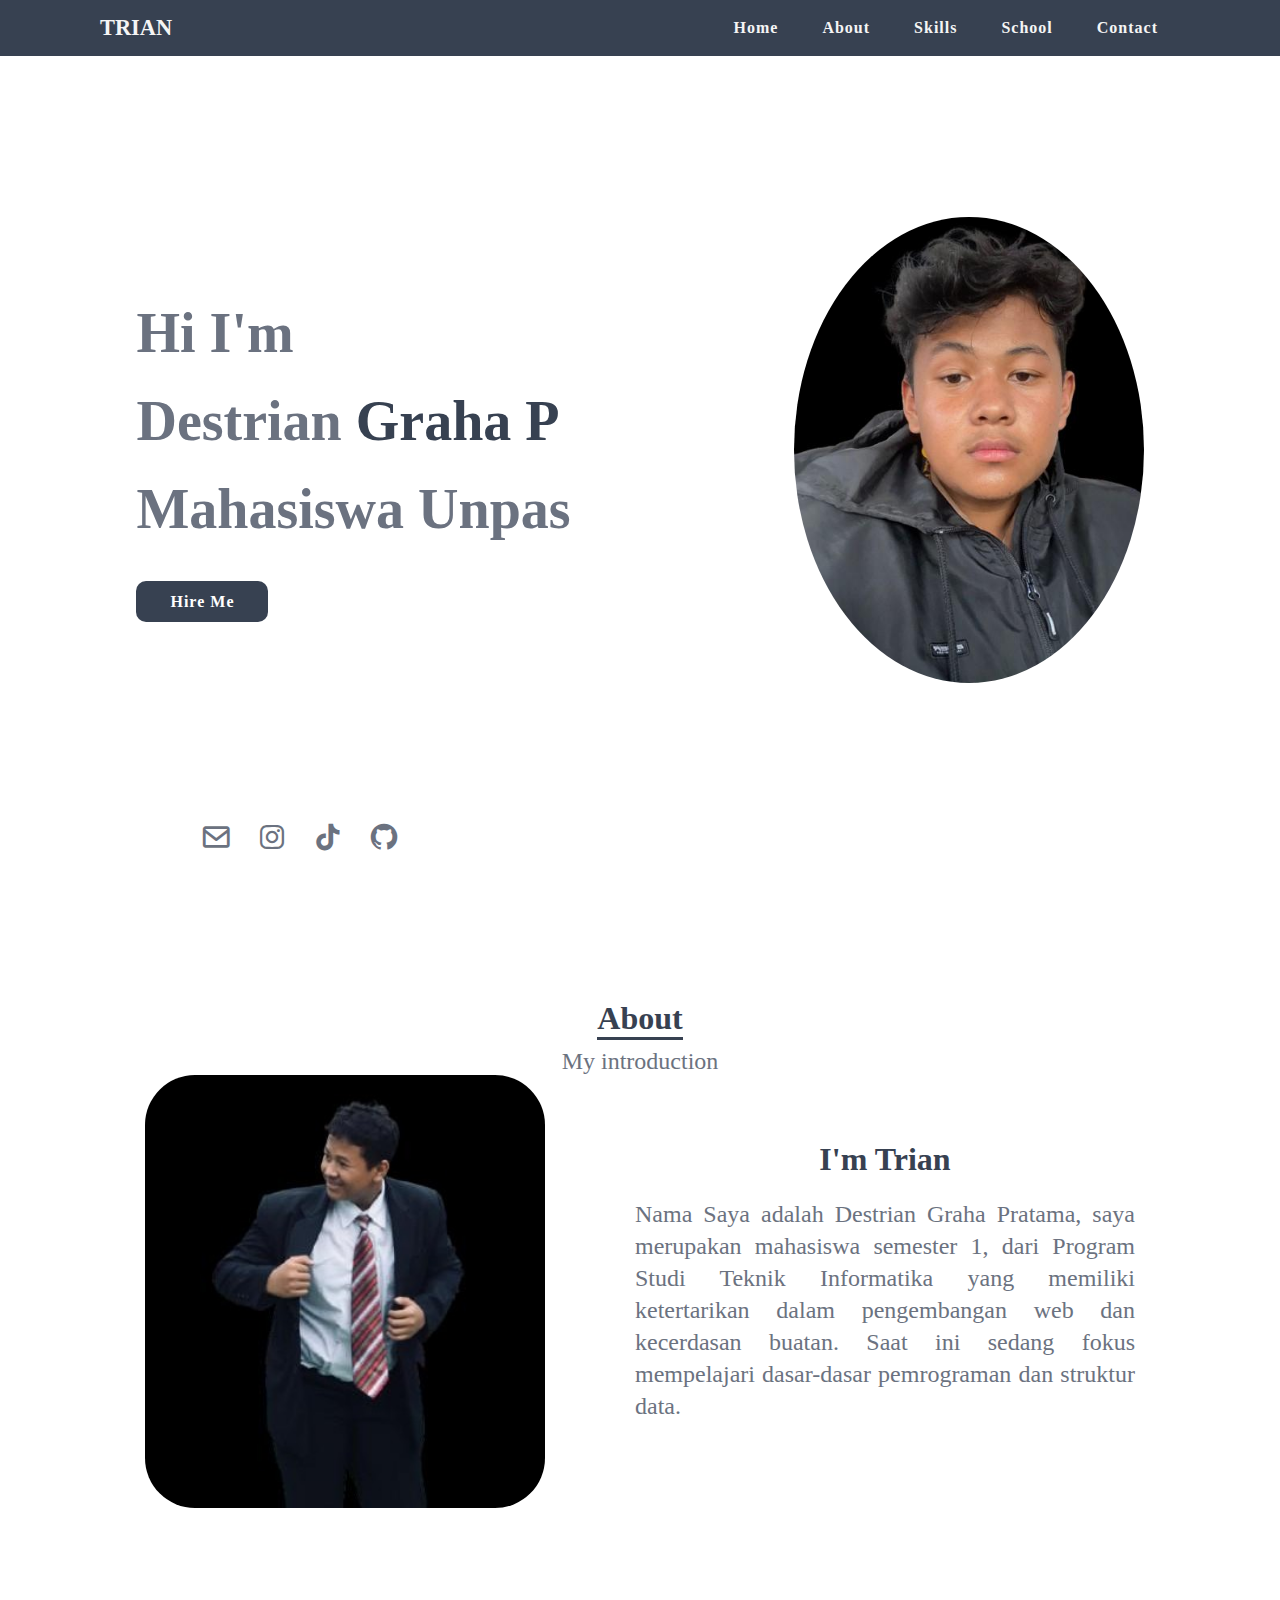
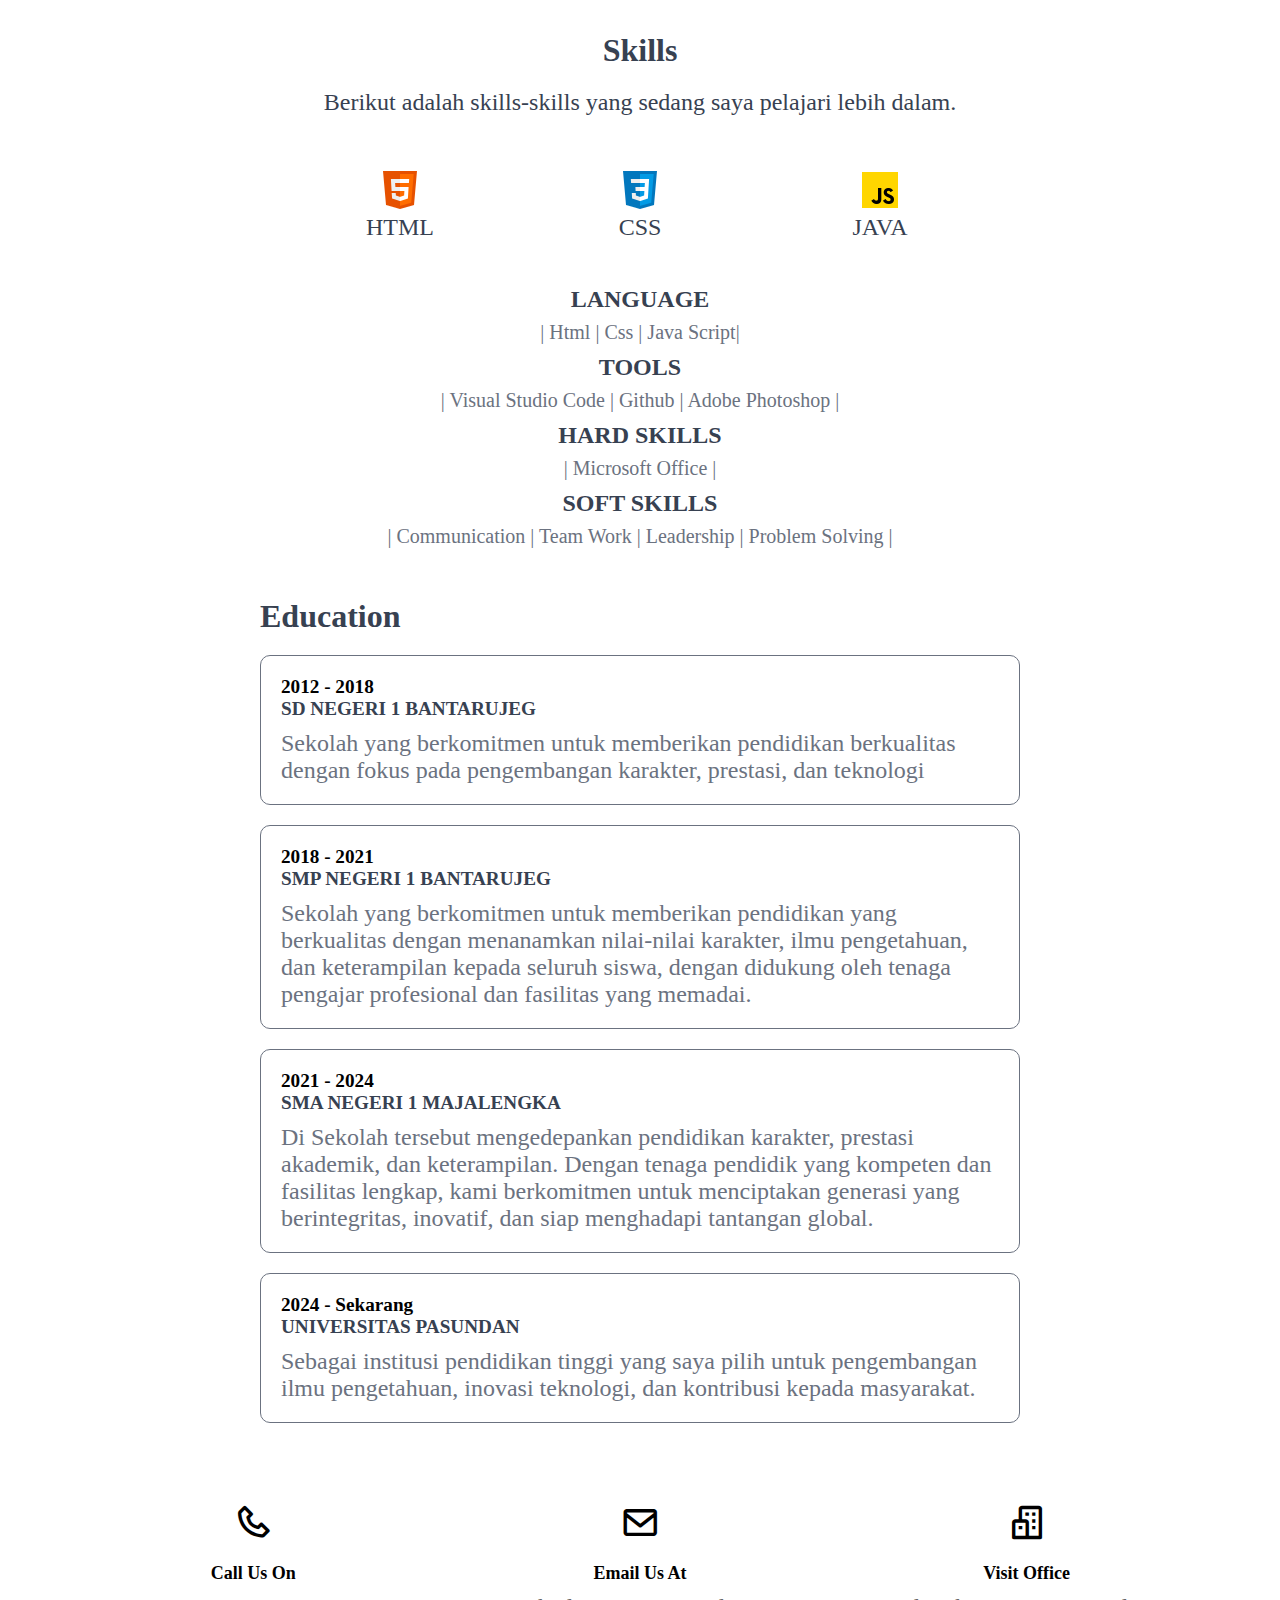
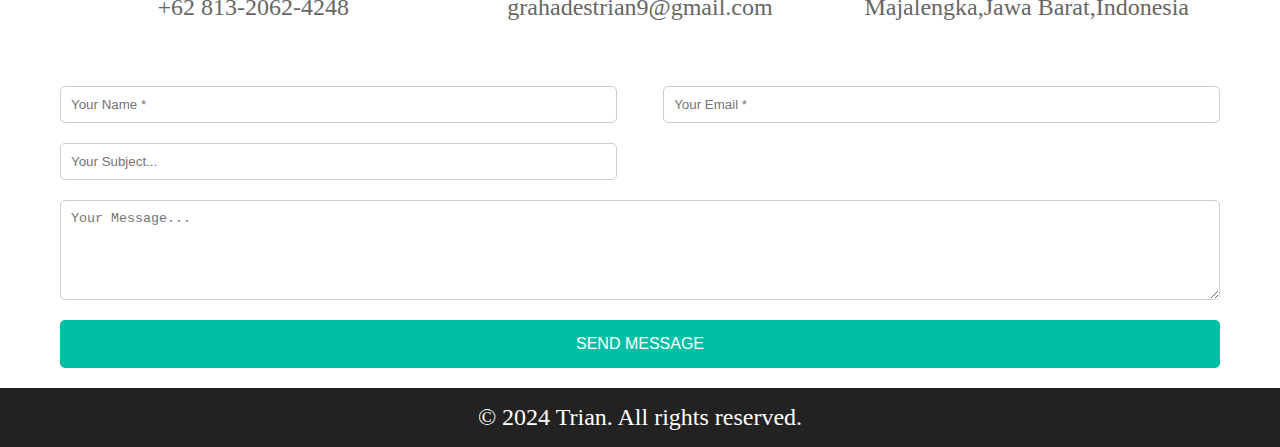
<file: index.html>
<!DOCTYPE html>
<html lang="en">
<head>
    <meta charset="UTF-8">
    <meta name="viewport" content="width=device-width, initial-scale=1.0">
    <title>Document</title>
    <link rel="stylesheet" href="style.css">
    <link href="https://unpkg.com/boxicons@2.1.4/css/boxicons.min.css" rel="stylesheet">
    <link rel="preconnect" href="https://fonts.googleapis.com">
<link rel="preconnect" href="https://fonts.gstatic.com" crossorigin>
<link href="https://fonts.googleapis.com/css2?family=Poppins:ital,wght@0,100;0,200;0,300;0,400;0,500;0,600;0,700;0,800;0,900;1,100;1,200;1,300;1,400;1,500;1,600;1,700;1,800;1,900&display=swap" rel="stylesheet">
</head>
<body>
    <!--navbar section-->

    <nav>
        <a href="" class="logo">Trian</a>
        <ul class="menu">
            <li><a href="#home">Home</a></li>
            <li><a href="#about">About</a></li>
            <li><a href="#skils">Skills</a></li>
            <li><a href="#school">School</a></li>
            <li><a href="#contact">Contact</a></li>
        </ul>
    </nav>

    <!----home section---->

    <section id="home" class="home">
        <div class="home-text">
            <h1>Hi I'm <br>Destrian <span>Graha P</span><br>Mahasiswa Unpas</h1>
            <a href="">Hire Me</a>
        </div>
        <div class="home-img">
            <img src="foto2.jpg" alt="">
        </div>

        <div class="sosial">
            <a href="https://grahadestrian9@gmail.com"><i class='bx bx-envelope' ></i></a>
            <a href="https://www.instagram.com/destrn_?igsh=bDE4bjU3OXN2OGRh"><i class="bx bxl-instagram"></i></a>
            <a href="https://www.tiktok.com/@png.0905?_t=8sg4kKAchGB&_r=1"><i class="bx bxl-tiktok"></i></a>
            <a href="https://github.com/trayen9"><i class='bx bxl-github'></i></a>
        </div>
    </section>
    
    <!-- about section -->
    <section id="about" class="about">
        <div class="heading">
            <h2>About</h2>
            <p>My introduction</p>
        </div>
        <div class="about-content">
            <div class="about-img">
                <img src="foto1.jpg" alt="">
            </div>
            <div class="about-text">
                <h1>I'm Trian</h1>
                <p>Nama Saya adalah Destrian Graha Pratama, saya merupakan mahasiswa semester 1, dari Program Studi Teknik Informatika yang memiliki ketertarikan dalam pengembangan web dan kecerdasan buatan. Saat ini sedang fokus mempelajari dasar-dasar pemrograman dan struktur data.</p>
            </div>
        </div>
    </section>

    <!--skils section-->
    <section id="skils" class="skils">
        <div class="container">
            <h1>Skills</h1>
            <p>Berikut adalah skills-skills yang sedang saya pelajari lebih dalam.</p>
            <div class="skills">
                <div class="skill">
                    <img src="html.png" alt="">
                    <p> HTML</p>
                </div>
                <div class="skill">
                    <img src="css.png" alt="">
                    <P>CSS</P>
                </div>
                <div class="skill">
                    <img src="js.png" alt="">
                    <P>JAVA</P>
                </div>
            </div>
            <div class="categories">
                <div class="category">
                    <h2>LANGUAGE</h2>
                    <p>| Html | Css | Java Script|</p>
                <div class="category">
                    <h2>TOOLS</h2>
                    <p>| Visual Studio Code | Github | Adobe Photoshop |</p>
                <div class="category">
                    <h2>HARD SKILLS</h2>
                    <p>| Microsoft Office |</p>
                </div>
                <div class="category">
                    <h2>SOFT SKILLS</h2>
                    <p>| Communication | Team Work | Leadership | Problem Solving |</p>
                </div>
            </div>
        </div>
    </section>

    <!--school section-->
    <section id="school" class="school">
        <div class="container">
            <h1>Education</h1>
            <div class="education-item">
                <div>
                    <h3>2012 - 2018</h3>
                </div>
                <h2>SD NEGERI 1 BANTARUJEG</h2>
                <p>Sekolah yang berkomitmen untuk memberikan pendidikan berkualitas dengan fokus pada pengembangan karakter, prestasi, dan teknologi</p>
            </div>
            <div class="education-item">
                <div>
                    <h3>2018 - 2021</h3>
                </div>
                <h2>SMP NEGERI 1 BANTARUJEG</h2>
                <p>Sekolah yang berkomitmen untuk memberikan pendidikan yang berkualitas dengan menanamkan nilai-nilai karakter, ilmu pengetahuan, dan keterampilan kepada seluruh siswa, dengan didukung oleh tenaga pengajar profesional dan fasilitas yang memadai.</p>
            </div>
            <div class="education-item">
                <div>
                    <h3>2021 - 2024</h3>
                </div>
                <h2>SMA NEGERI 1 MAJALENGKA</h2>
                <p>Di Sekolah tersebut mengedepankan pendidikan karakter, prestasi akademik, dan keterampilan. Dengan tenaga pendidik yang kompeten dan fasilitas lengkap, kami berkomitmen untuk menciptakan generasi yang berintegritas, inovatif, dan siap menghadapi tantangan global.</p>
            </div>
            <div class="education-item">
                <div>
                    <h3>2024 - Sekarang</h3>
                </div>
                <h2>UNIVERSITAS PASUNDAN</h2>
                <p>Sebagai institusi pendidikan tinggi yang saya pilih untuk pengembangan ilmu pengetahuan, inovasi teknologi, dan kontribusi kepada masyarakat.</p>
            </div>
        </div>
    </section>

    <!--contact section-->

    <div class="contact" id="contact">
        <div class="contact-info">
            <div>
                <i class='bx bx-phone'></i>
                <h3>Call Us On</h3>
                <p>+62 813-2062-4248</p>
            </div>
            <div>
                <i class='bx bx-envelope' ></i>
                <h3>Email Us At</h3>
                <p>grahadestrian9@gmail.com</p>
            </div>
            <div>
                <i class='bx bx-buildings' ></i>
                <h3>Visit Office</h3>
                <p>Majalengka,Jawa Barat,Indonesia</p>
            </div>
        </div>
        <div class="contact-form">
            <input type="text" placeholder="Your Name *">
            <input type="email" placeholder="Your Email *">
            <input type="text" placeholder="Your Subject...">
            <textarea placeholder="Your Message..."></textarea>
            <button>SEND MESSAGE</button>
        </div>
    </div>

    <footer>
        <p>&copy; 2024 Trian. All rights reserved.</p>
    </footer>
</body>
</html>
</body>
</html>
</file>
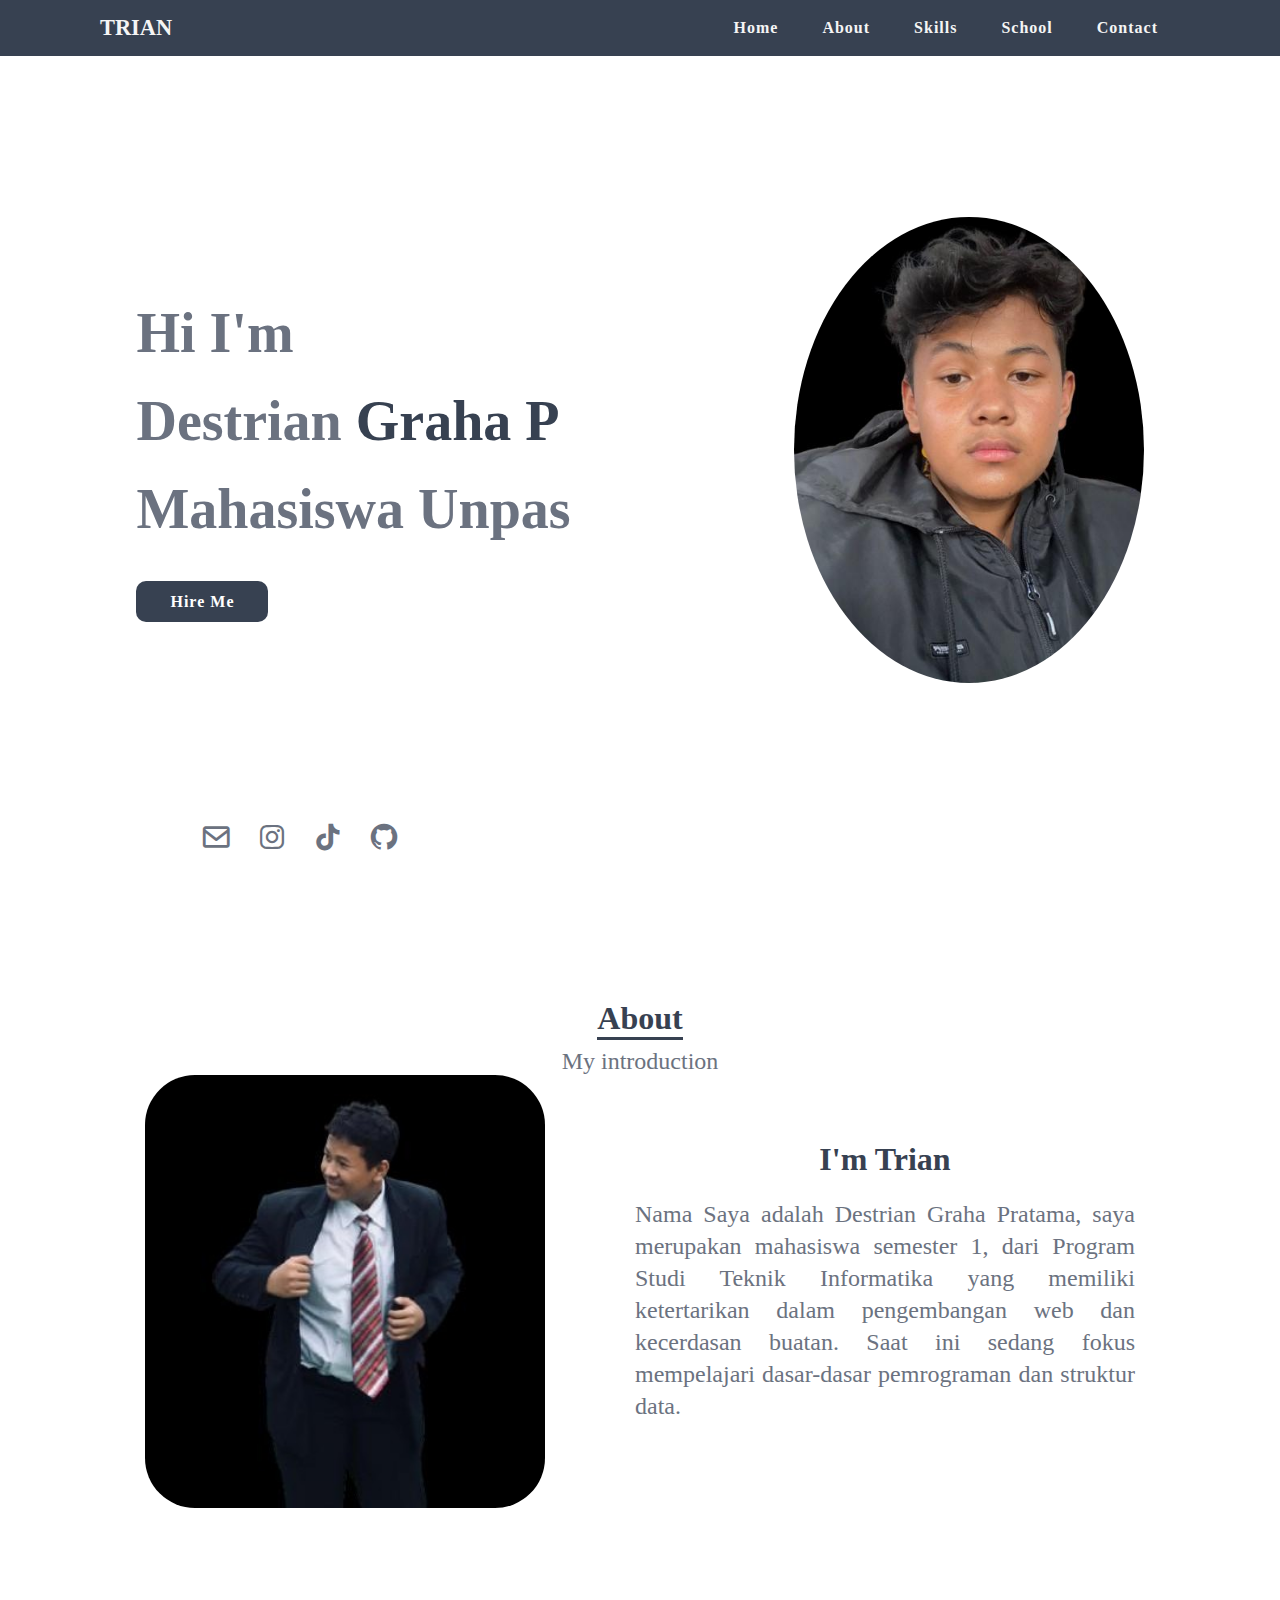
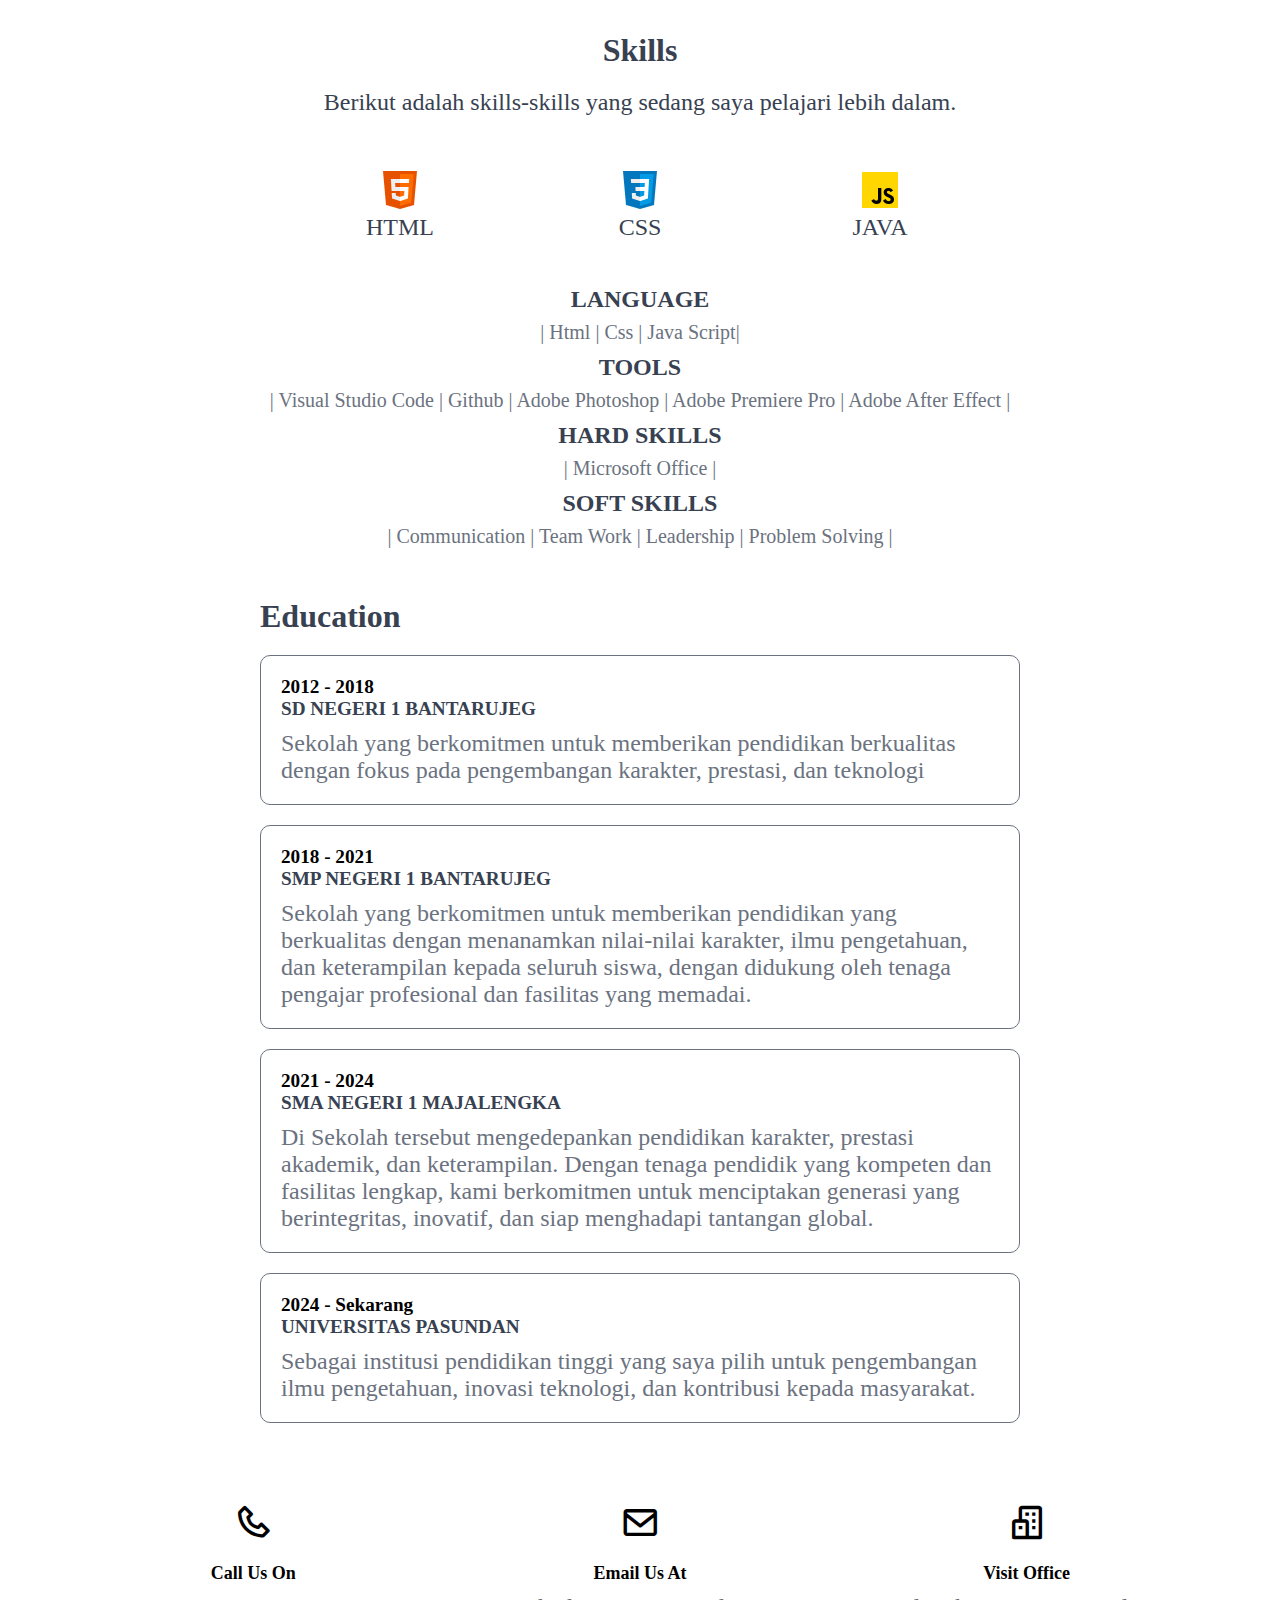
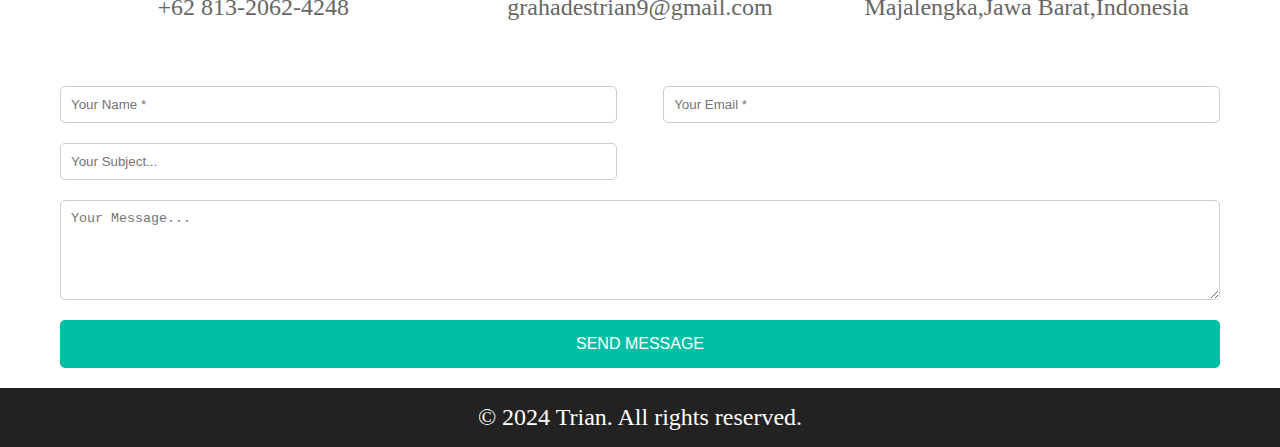
<file: html/index.html>
<!DOCTYPE html>
<html lang="en">
<head>
    <meta charset="UTF-8">
    <meta name="viewport" content="width=device-width, initial-scale=1.0">
    <title>Document</title>
    <link rel="stylesheet" href="/css/style.css">
    <link href="https://unpkg.com/boxicons@2.1.4/css/boxicons.min.css" rel="stylesheet">
    <link rel="preconnect" href="https://fonts.googleapis.com">
<link rel="preconnect" href="https://fonts.gstatic.com" crossorigin>
<link href="https://fonts.googleapis.com/css2?family=Poppins:ital,wght@0,100;0,200;0,300;0,400;0,500;0,600;0,700;0,800;0,900;1,100;1,200;1,300;1,400;1,500;1,600;1,700;1,800;1,900&display=swap" rel="stylesheet">
</head>
<body>
    <!--navbar section-->

    <nav>
        <a href="" class="logo">Trian</a>
        <ul class="menu">
            <li><a href="#home">Home</a></li>
            <li><a href="#about">About</a></li>
            <li><a href="#skils">Skills</a></li>
            <li><a href="#school">School</a></li>
            <li><a href="#contact">Contact</a></li>
        </ul>
    </nav>

    <!----home section---->

    <section id="home" class="home">
        <div class="home-text">
            <h1>Hi I'm <br>Destrian <span>Graha P</span><br>Mahasiswa Unpas</h1>
            <a href="">Hire Me</a>
        </div>
        <div class="home-img">
            <img src="/img/foto3.jpg" alt="">
        </div>

        <div class="sosial">
            <a href="https://grahadestrian9@gmail.com"><i class='bx bx-envelope' ></i></a>
            <a href="https://www.instagram.com/destrn_?igsh=bDE4bjU3OXN2OGRh"><i class="bx bxl-instagram"></i></a>
            <a href="https://www.tiktok.com/@png.0905?_t=8sg4kKAchGB&_r=1"><i class="bx bxl-tiktok"></i></a>
            <a href="https://github.com/trayen9"><i class='bx bxl-github'></i></a>
        </div>
    </section>
    
    <!-- about section -->
    <section id="about" class="about">
        <div class="heading">
            <h2>About</h2>
            <p>My introduction</p>
        </div>
        <div class="about-content">
            <div class="about-img">
                <img src="/img/foto1.jpg" alt="">
            </div>
            <div class="about-text">
                <h1>I'm Trian</h1>
                <p>Nama Saya adalah Destrian Graha Pratama, saya merupakan mahasiswa semester 1, dari Program Studi Teknik Informatika yang memiliki ketertarikan dalam pengembangan web dan kecerdasan buatan. Saat ini sedang fokus mempelajari dasar-dasar pemrograman dan struktur data.</p>
            </div>
        </div>
    </section>

    <!--skils section-->
    <section id="skils" class="skils">
        <div class="container">
            <h1>Skills</h1>
            <p>Berikut adalah skills-skills yang sedang saya pelajari lebih dalam.</p>
            <div class="skills">
                <div class="skill">
                    <img src="/img/html.png" alt="">
                    <p> HTML</p>
                </div>
                <div class="skill">
                    <img src="/img/css.png" alt="">
                    <P>CSS</P>
                </div>
                <div class="skill">
                    <img src="/img/js.png" alt="">
                    <P>JAVA</P>
                </div>
            </div>
            <div class="categories">
                <div class="category">
                    <h2>LANGUAGE</h2>
                    <p>| Html | Css | Java Script|</p>
                <div class="category">
                    <h2>TOOLS</h2>
                    <p>| Visual Studio Code | Github | Adobe Photoshop | Adobe Premiere Pro | Adobe After Effect |</p>
                <div class="category">
                    <h2>HARD SKILLS</h2>
                    <p>| Microsoft Office |</p>
                </div>
                <div class="category">
                    <h2>SOFT SKILLS</h2>
                    <p>| Communication | Team Work | Leadership | Problem Solving |</p>
                </div>
            </div>
        </div>
    </section>

    <!--school section-->
    <section id="school" class="school">
        <div class="container">
            <h1>Education</h1>
            <div class="education-item">
                <div>
                    <h3>2012 - 2018</h3>
                </div>
                <h2>SD NEGERI 1 BANTARUJEG</h2>
                <p>Sekolah yang berkomitmen untuk memberikan pendidikan berkualitas dengan fokus pada pengembangan karakter, prestasi, dan teknologi</p>
            </div>
            <div class="education-item">
                <div>
                    <h3>2018 - 2021</h3>
                </div>
                <h2>SMP NEGERI 1 BANTARUJEG</h2>
                <p>Sekolah yang berkomitmen untuk memberikan pendidikan yang berkualitas dengan menanamkan nilai-nilai karakter, ilmu pengetahuan, dan keterampilan kepada seluruh siswa, dengan didukung oleh tenaga pengajar profesional dan fasilitas yang memadai.</p>
            </div>
            <div class="education-item">
                <div>
                    <h3>2021 - 2024</h3>
                </div>
                <h2>SMA NEGERI 1 MAJALENGKA</h2>
                <p>Di Sekolah tersebut mengedepankan pendidikan karakter, prestasi akademik, dan keterampilan. Dengan tenaga pendidik yang kompeten dan fasilitas lengkap, kami berkomitmen untuk menciptakan generasi yang berintegritas, inovatif, dan siap menghadapi tantangan global.</p>
            </div>
            <div class="education-item">
                <div>
                    <h3>2024 - Sekarang</h3>
                </div>
                <h2>UNIVERSITAS PASUNDAN</h2>
                <p>Sebagai institusi pendidikan tinggi yang saya pilih untuk pengembangan ilmu pengetahuan, inovasi teknologi, dan kontribusi kepada masyarakat.</p>
            </div>
        </div>
    </section>

    <!--contact section-->

    <div class="contact" id="contact">
        <div class="contact-info">
            <div>
                <i class='bx bx-phone'></i>
                <h3>Call Us On</h3>
                <p>+62 813-2062-4248</p>
            </div>
            <div>
                <i class='bx bx-envelope' ></i>
                <h3>Email Us At</h3>
                <p>grahadestrian9@gmail.com</p>
            </div>
            <div>
                <i class='bx bx-buildings' ></i>
                <h3>Visit Office</h3>
                <p>Majalengka,Jawa Barat,Indonesia</p>
            </div>
        </div>
        <div class="contact-form">
            <input type="text" placeholder="Your Name *">
            <input type="email" placeholder="Your Email *">
            <input type="text" placeholder="Your Subject...">
            <textarea placeholder="Your Message..."></textarea>
            <button>SEND MESSAGE</button>
        </div>
    </div>

    <footer>
        <p>&copy; 2024 Trian. All rights reserved.</p>
    </footer>
</body>
</html>
</body>
</html>
</file>
<file: style.css>
* {
    margin: 0%;
    padding: 0%;
    list-style: none;
    box-sizing: border-box;
    scroll-behavior: smooth;
}

section {
    padding: 100px;
}

.home {
    position: relative; width: 100%;
    min-height: 100vh;
    display: flex;
    justify-content: space-around;
    align-items: center;
    flex-wrap: wrap;
}
/*----navbar section----*/

nav {
    position: fixed;
    top: 0;
    left: 0;
    width: 100%;
    padding: 15px 100px;
    background: #374151;
    display: flex;
    justify-content: space-between;
    align-items: center;
    z-index: 1000;
    transition: 0.5s;
}

.logo {
    text-transform: uppercase;
    font-size: 1.4rem;
    color: whitesmoke;
    font-weight: 700;
    text-decoration: none;
}

ul {
    display: flex;
}

ul li a {
    padding: 10px 22px;
    color: whitesmoke;
    border-radius: 2px;
    font-weight: 600;
    letter-spacing: 1px;
    text-decoration: none;
}

ul li a:hover {
    background: #6b7280;
    color: whitesmoke;
    border: none ;
}

.menu {
    display: flex;
}

/*-----home section-----*/

.home-text {
    max-width: 500px;
    text-align: left;
}
.home-text h1 {
    color: #6b7280;
    font-size: 3.5rem;
    font-weight: 700;
    margin-bottom: 2.5rem;
    line-height: 5.5rem;
}

.home-text span {
    color: #374151;
}

.home-img {
    width: 50%;
    max-width: 500px;
    height: auto;
    display: flex;
}
.home-img img {
    width: 70%;
    height: auto;
    border-radius: 70%;
    margin-left: 150px;
}

.home-text a {
    padding: 12px 34px;
    background: #374151;
    color: white;
    border-radius: 10px;
    font-weight: 600;
    letter-spacing: 1px;
    text-decoration: none;
}

.home-text a:hover {
    background: #6b7280;
}

.sosial {
    position: absolute;
    display: flex;
    bottom: 5%;
    left: 200px;
}

.sosial i {
    margin-right: 24px;
    font-size: 32px;
    color: #6b7280;
}

.sosial i:hover {
    color: #374151;
}

.heading {
    display: flex;
    flex-direction: column;
    align-items: center;
}

.heading h2 {
    color: #374151;
    border-bottom: 3px solid #374151;
    font-size: 2rem;
}

.heading p {
    color: #6b7280;
    margin-top: 0.5rem;
    font-size: 24px;
}

/*--about me--*/

.about-content {
    display: flex;
    justify-content: space-around;
    align-items: center;
    flex-wrap: wrap;
}

.about-img {
    width: 400px;
    height:auto;
}

.about-img img {
    width: 400px;
    height: auto;
    object-fit: contain;
    object-position: center;
    border-radius: 50px;
}

.about-text {
    max-width: 500px;
    justify-content: center;
    text-align: center;
}

.about-text h1 {
    font-size: 32px;
    color: #374151;
}

.about-text p {
    color: #6b7280;
    margin: 8px 0 24px;
    text-align: justify;
    line-height: 2rem;
    font-size: 24px;
}

/*--skils selection--*/

.skils {
    background:white;
    color: #374151;
    margin: 0;
    padding: 0;
    text-align: center;
}
.container {
    padding: 50px 20px;
}

h1 {
    font-size: 32px;
    font-weight: bold;
    margin-bottom: 10px;
}

p {
    font-size: 24px;
}

.skills {
    display: flex;
    justify-content: center;
    flex-wrap: wrap;
    gap: 40px;
    margin-bottom: 20px;
}
.skill {
    display: flex;
    flex-direction: column;
    align-items: center;
    width: 200px;
    height: 100px;
    margin-top: 50px;
}

.categories {
    display: flex;
    justify-content: center;
    flex-wrap: wrap;
    gap: 100px;
}
.category {
    text-align: center;
}

.category h2 {
    font-size: 24px;
    font-weight: bold;
    color : #374151 ;
    margin-bottom: 8px;
}

.category p {
    font-size: 20px;
    color: #6b7280;
    margin: 0;
    margin-bottom: 10px;
}

/*--school selection--*/

.school {
    background-color: white;
    color: #374151;
    margin: 0;
    padding: 0;
}
.container {
    width: 90%;
    max-width: 800px;
    margin: 0 auto;
    padding: 20px;
}
h1 {
    font-size: 2em;
    margin-bottom: 20px;
}
.education-item {
    border: 1px solid #6b7280;
    border-radius: 10px;
    padding: 20px;
    margin-bottom: 20px;
}
.education-item i {
    margin-right: 10px;
}
.education-item h2 {
    font-size: 1.2em;
    margin: 0;
}
.education-item h3 {
    font-size: 1.2em;
    margin: 0;
    color: black;
}
.education-item p {
    margin: 10px 0 0 0;
    color: #6b7280;
}

/*--contact selection--*/

.contact {
    max-width: 1200px;
    margin: 0 auto;
    padding: 20px;
    text-align: center;
    background-color: white;
}
.contact-info {
    display: flex;
    justify-content: space-around;
    margin-bottom: 40px;
}
.contact-info div {
    flex: 1;
    padding: 20px;
}
.contact-info i {
    font-size: 40px;
    margin-bottom: 10px;
}
.contact-info h3 {
    margin: 10px 0;
    font-size: 18px;
}
.contact-info p {
    margin: 5px 0;
    color: #666;
}
.contact-form {
    display: flex;
    flex-wrap: wrap;
    justify-content: space-between;
}
.contact-form input, .contact-form textarea {
    width: 48%;
    padding: 10px;
    margin-bottom: 20px;
    border: 1px solid #ccc;
    border-radius: 5px;
}
.contact-form textarea {
    width: 100%;
    height: 100px;
}
.contact-form button {
    width: 100%;
    padding: 15px;
    background-color: #00bfa5;
    color: white;
    border: none;
    border-radius: 5px;
    font-size: 16px;
    cursor: pointer;
}
.contact-form button:hover {
    background-color: #009688;
}

footer {
    text-align: center;
    padding: 1rem;
    background-color: #222;
    color: #fff;
}

footer .social a {
    color: #fff;
    margin: 0 0.5rem;
    font-size: 1.5rem;
}

footer .social a:hover {
    color: #ff6347;
}
</file>
<file: css/style.css>
* {
    margin: 0%;
    padding: 0%;
    list-style: none;
    box-sizing: border-box;
    scroll-behavior: smooth;
}

section {
    padding: 100px;
}

.home {
    position: relative; width: 100%;
    min-height: 100vh;
    display: flex;
    justify-content: space-around;
    align-items: center;
    flex-wrap: wrap;
}
/*----navbar section----*/

nav {
    position: fixed;
    top: 0;
    left: 0;
    width: 100%;
    padding: 15px 100px;
    background: #374151;
    display: flex;
    justify-content: space-between;
    align-items: center;
    z-index: 1000;
    transition: 0.5s;
}

.logo {
    text-transform: uppercase;
    font-size: 1.4rem;
    color: whitesmoke;
    font-weight: 700;
    text-decoration: none;
}

ul {
    display: flex;
}

ul li a {
    padding: 10px 22px;
    color: whitesmoke;
    border-radius: 2px;
    font-weight: 600;
    letter-spacing: 1px;
    text-decoration: none;
}

ul li a:hover {
    background: #6b7280;
    color: whitesmoke;
    border: none ;
}

.menu {
    display: flex;
}

/*-----home section-----*/

.home-text {
    max-width: 500px;
    text-align: left;
}
.home-text h1 {
    color: #6b7280;
    font-size: 3.5rem;
    font-weight: 700;
    margin-bottom: 2.5rem;
    line-height: 5.5rem;
}

.home-text span {
    color: #374151;
}

.home-img {
    width: 50%;
    max-width: 500px;
    height: auto;
    display: flex;
}
.home-img img {
    width: 70%;
    height: auto;
    border-radius: 70%;
    margin-left: 150px;
}

.home-text a {
    padding: 12px 34px;
    background: #374151;
    color: white;
    border-radius: 10px;
    font-weight: 600;
    letter-spacing: 1px;
    text-decoration: none;
}

.home-text a:hover {
    background: #6b7280;
}

.sosial {
    position: absolute;
    display: flex;
    bottom: 5%;
    left: 200px;
}

.sosial i {
    margin-right: 24px;
    font-size: 32px;
    color: #6b7280;
}

.sosial i:hover {
    color: #374151;
}

.heading {
    display: flex;
    flex-direction: column;
    align-items: center;
}

.heading h2 {
    color: #374151;
    border-bottom: 3px solid #374151;
    font-size: 2rem;
}

.heading p {
    color: #6b7280;
    margin-top: 0.5rem;
    font-size: 24px;
}

/*--about me--*/

.about-content {
    display: flex;
    justify-content: space-around;
    align-items: center;
    flex-wrap: wrap;
}

.about-img {
    width: 400px;
    height:auto;
}

.about-img img {
    width: 400px;
    height: auto;
    object-fit: contain;
    object-position: center;
    border-radius: 50px;
}

.about-text {
    max-width: 500px;
    justify-content: center;
    text-align: center;
}

.about-text h1 {
    font-size: 32px;
    color: #374151;
}

.about-text p {
    color: #6b7280;
    margin: 8px 0 24px;
    text-align: justify;
    line-height: 2rem;
    font-size: 24px;
}

/*--skils selection--*/

.skils {
    background:white;
    color: #374151;
    margin: 0;
    padding: 0;
    text-align: center;
}
.container {
    padding: 50px 20px;
}

h1 {
    font-size: 32px;
    font-weight: bold;
    margin-bottom: 10px;
}

p {
    font-size: 24px;
}

.skills {
    display: flex;
    justify-content: center;
    flex-wrap: wrap;
    gap: 40px;
    margin-bottom: 20px;
}
.skill {
    display: flex;
    flex-direction: column;
    align-items: center;
    width: 200px;
    height: 100px;
    margin-top: 50px;
}

.categories {
    display: flex;
    justify-content: center;
    flex-wrap: wrap;
    gap: 100px;
}
.category {
    text-align: center;
}

.category h2 {
    font-size: 24px;
    font-weight: bold;
    color : #374151 ;
    margin-bottom: 8px;
}

.category p {
    font-size: 20px;
    color: #6b7280;
    margin: 0;
    margin-bottom: 10px;
}

/*--school selection--*/

.school {
    background-color: white;
    color: #374151;
    margin: 0;
    padding: 0;
}
.container {
    width: 90%;
    max-width: 800px;
    margin: 0 auto;
    padding: 20px;
}
h1 {
    font-size: 2em;
    margin-bottom: 20px;
}
.education-item {
    border: 1px solid #6b7280;
    border-radius: 10px;
    padding: 20px;
    margin-bottom: 20px;
}
.education-item i {
    margin-right: 10px;
}
.education-item h2 {
    font-size: 1.2em;
    margin: 0;
}
.education-item h3 {
    font-size: 1.2em;
    margin: 0;
    color: black;
}
.education-item p {
    margin: 10px 0 0 0;
    color: #6b7280;
}

/*--contact selection--*/

.contact {
    max-width: 1200px;
    margin: 0 auto;
    padding: 20px;
    text-align: center;
    background-color: white;
}
.contact-info {
    display: flex;
    justify-content: space-around;
    margin-bottom: 40px;
}
.contact-info div {
    flex: 1;
    padding: 20px;
}
.contact-info i {
    font-size: 40px;
    margin-bottom: 10px;
}
.contact-info h3 {
    margin: 10px 0;
    font-size: 18px;
}
.contact-info p {
    margin: 5px 0;
    color: #666;
}
.contact-form {
    display: flex;
    flex-wrap: wrap;
    justify-content: space-between;
}
.contact-form input, .contact-form textarea {
    width: 48%;
    padding: 10px;
    margin-bottom: 20px;
    border: 1px solid #ccc;
    border-radius: 5px;
}
.contact-form textarea {
    width: 100%;
    height: 100px;
}
.contact-form button {
    width: 100%;
    padding: 15px;
    background-color: #00bfa5;
    color: white;
    border: none;
    border-radius: 5px;
    font-size: 16px;
    cursor: pointer;
}
.contact-form button:hover {
    background-color: #009688;
}

footer {
    text-align: center;
    padding: 1rem;
    background-color: #222;
    color: #fff;
}

footer .social a {
    color: #fff;
    margin: 0 0.5rem;
    font-size: 1.5rem;
}

footer .social a:hover {
    color: #ff6347;
}

@media (max-width: 768px) {
    .contact-info {
        flex-direction: column;
    }
    .contact-form input {
        width: 100%;
    }
}


/*--responsive--*/


@media (max-width: 991px) {
    nav {
        padding: 10px 50px;
    }

    #home {
        padding: 50px 20px;
        flex-direction: column;
    }

    .home-text {
        max-width: 100%;
        text-align: center;
    }

    .home-text h1 {
        font-size: 2.5rem;
        line-height: 3.5rem;
    }

    .home-img {
        max-width: 100px;
        margin-top: 30px;
    }

    section {
        padding: 50px 20px;
    }

    .about-content ,
    .skill ,
    .school ,
    .contact {
        flex-direction: column;
    }

    .about-img ,
    .home-img {
        max-width: 100px;
    }

    .about-text ,
    .home-text ,
    .skills ,
    .school {
        max-width: 100px;
        margin-top: 30px;
    }
}

@media (max-width: 800px) {
    nav {
        padding: 10px 20px;
    }

    section {
        padding: 30px 10px ;
    }
}

@media (max-width: 360px) {
    nav {
        padding: 10px 10px;
    }

    #home {
        padding: 20px 10px;
    }

    .home-text h1 , a {

        font-size: 2rem;
        line-height: 3rem;
    }

    .about-text h1 ,
    .container h1 {
        font-size: 1.2rem;
    }

    .about-text p ,
    .container p {
        font-size: 0.9rem;
    }
}

@media (max-width: 768px) {
    .menu {
        display: none;
        flex-direction: column;
        width: 100px;
        position: absolute;
        top: 60px;
        left: 0;
        background: white;
    }

    .menu li {
        width: 100px;
        text-align: center;
    }
}
</file>
